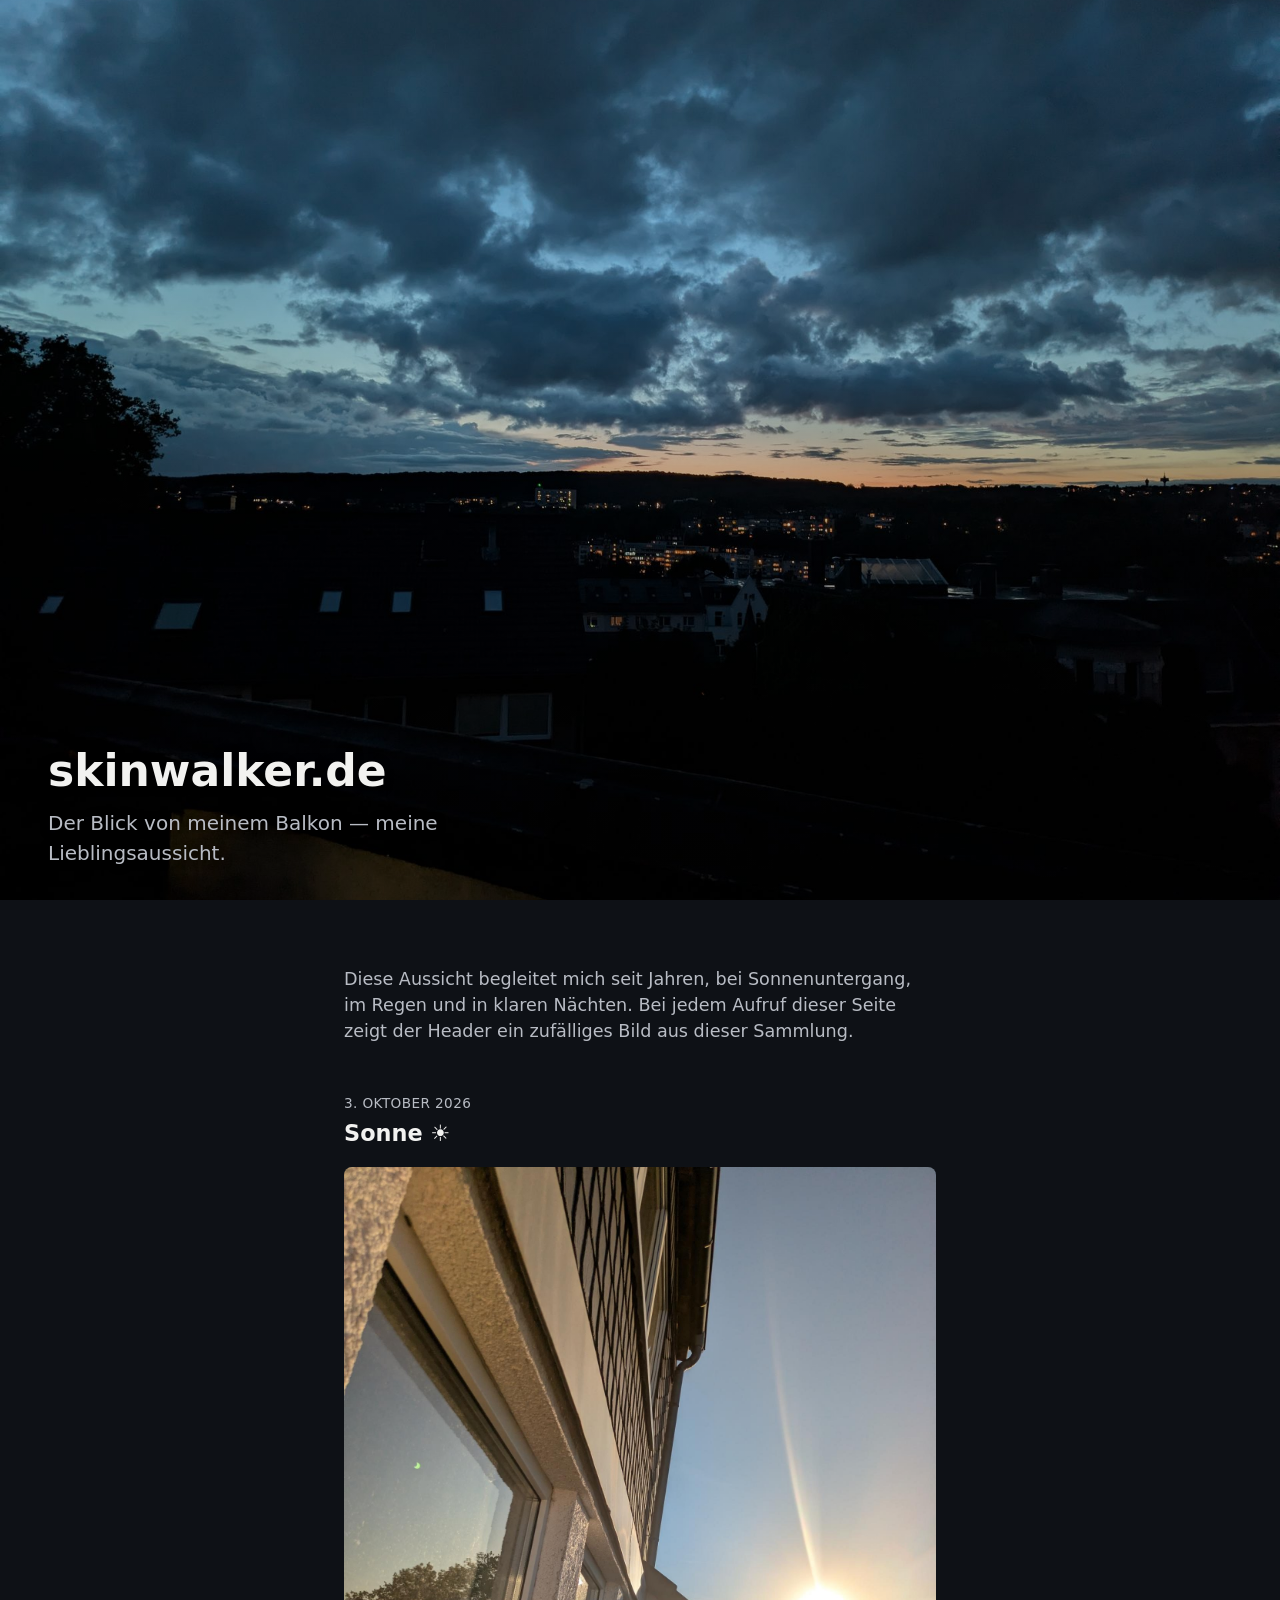
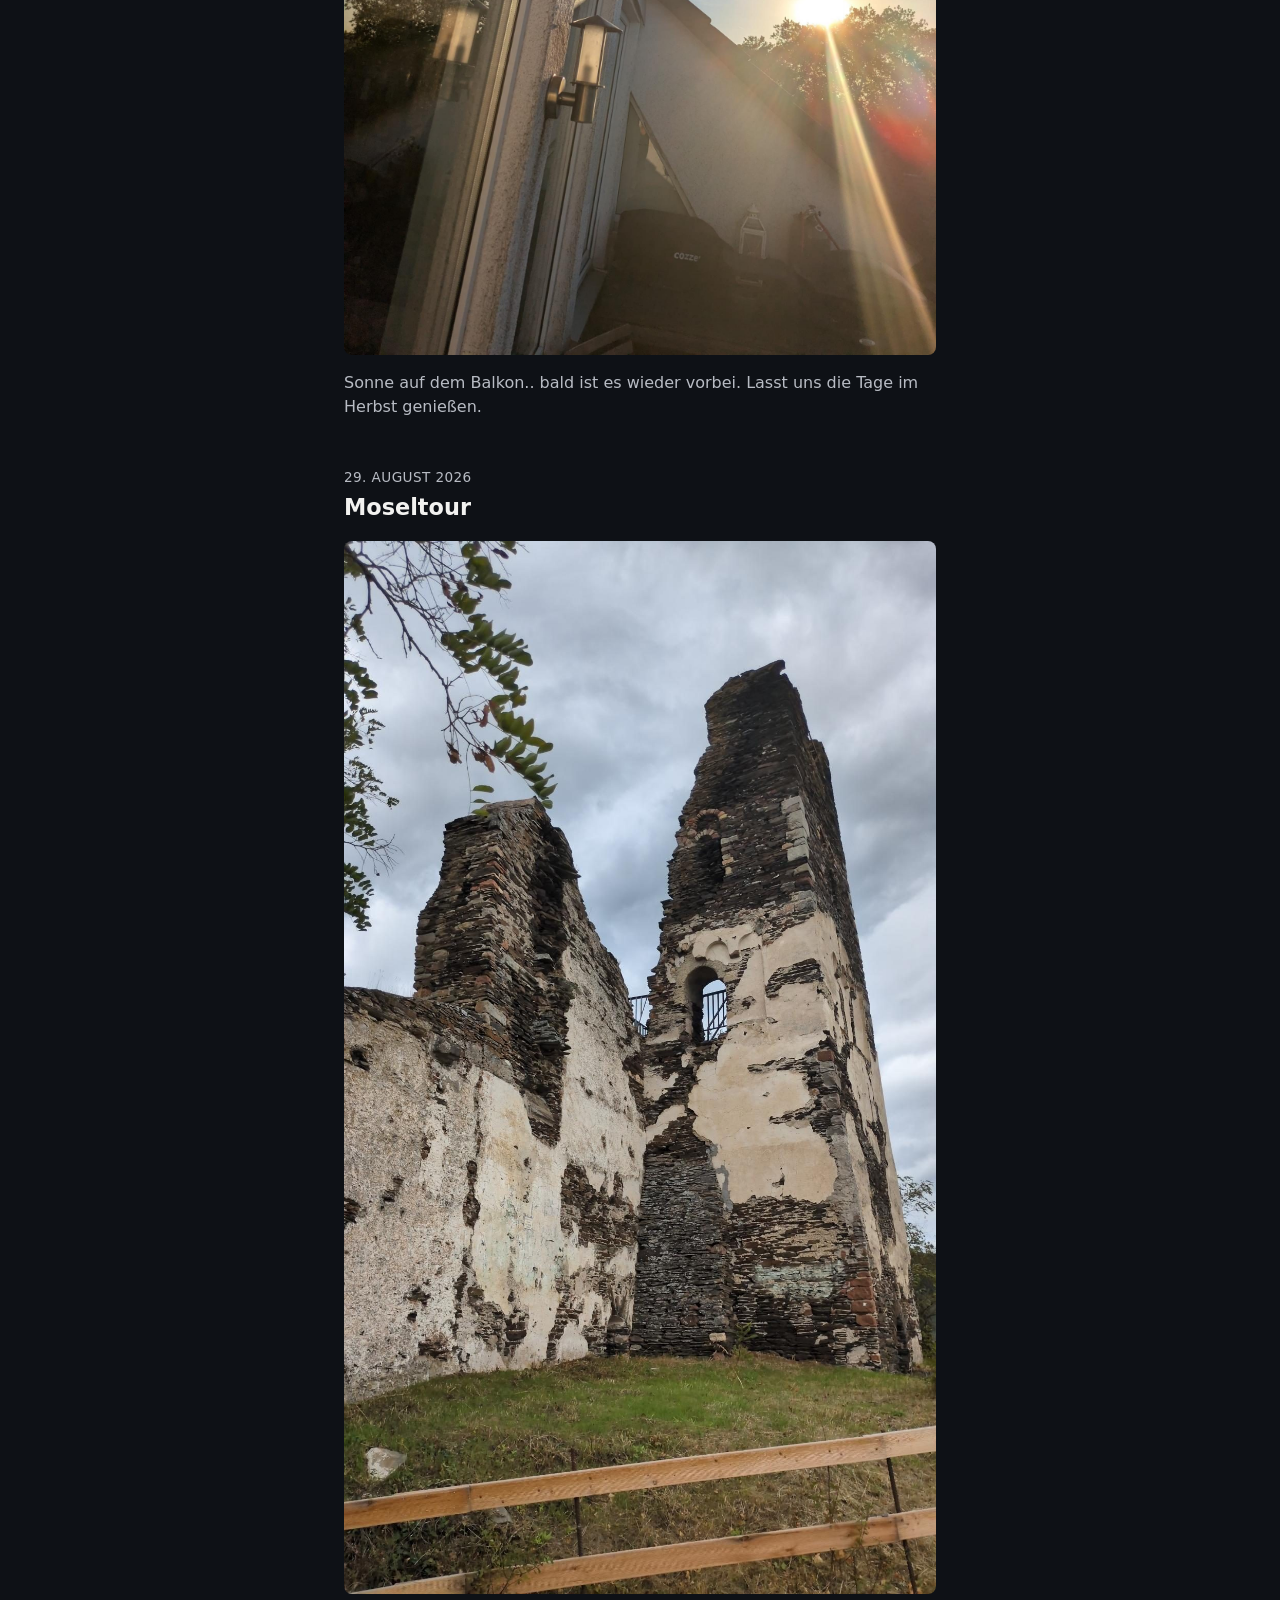
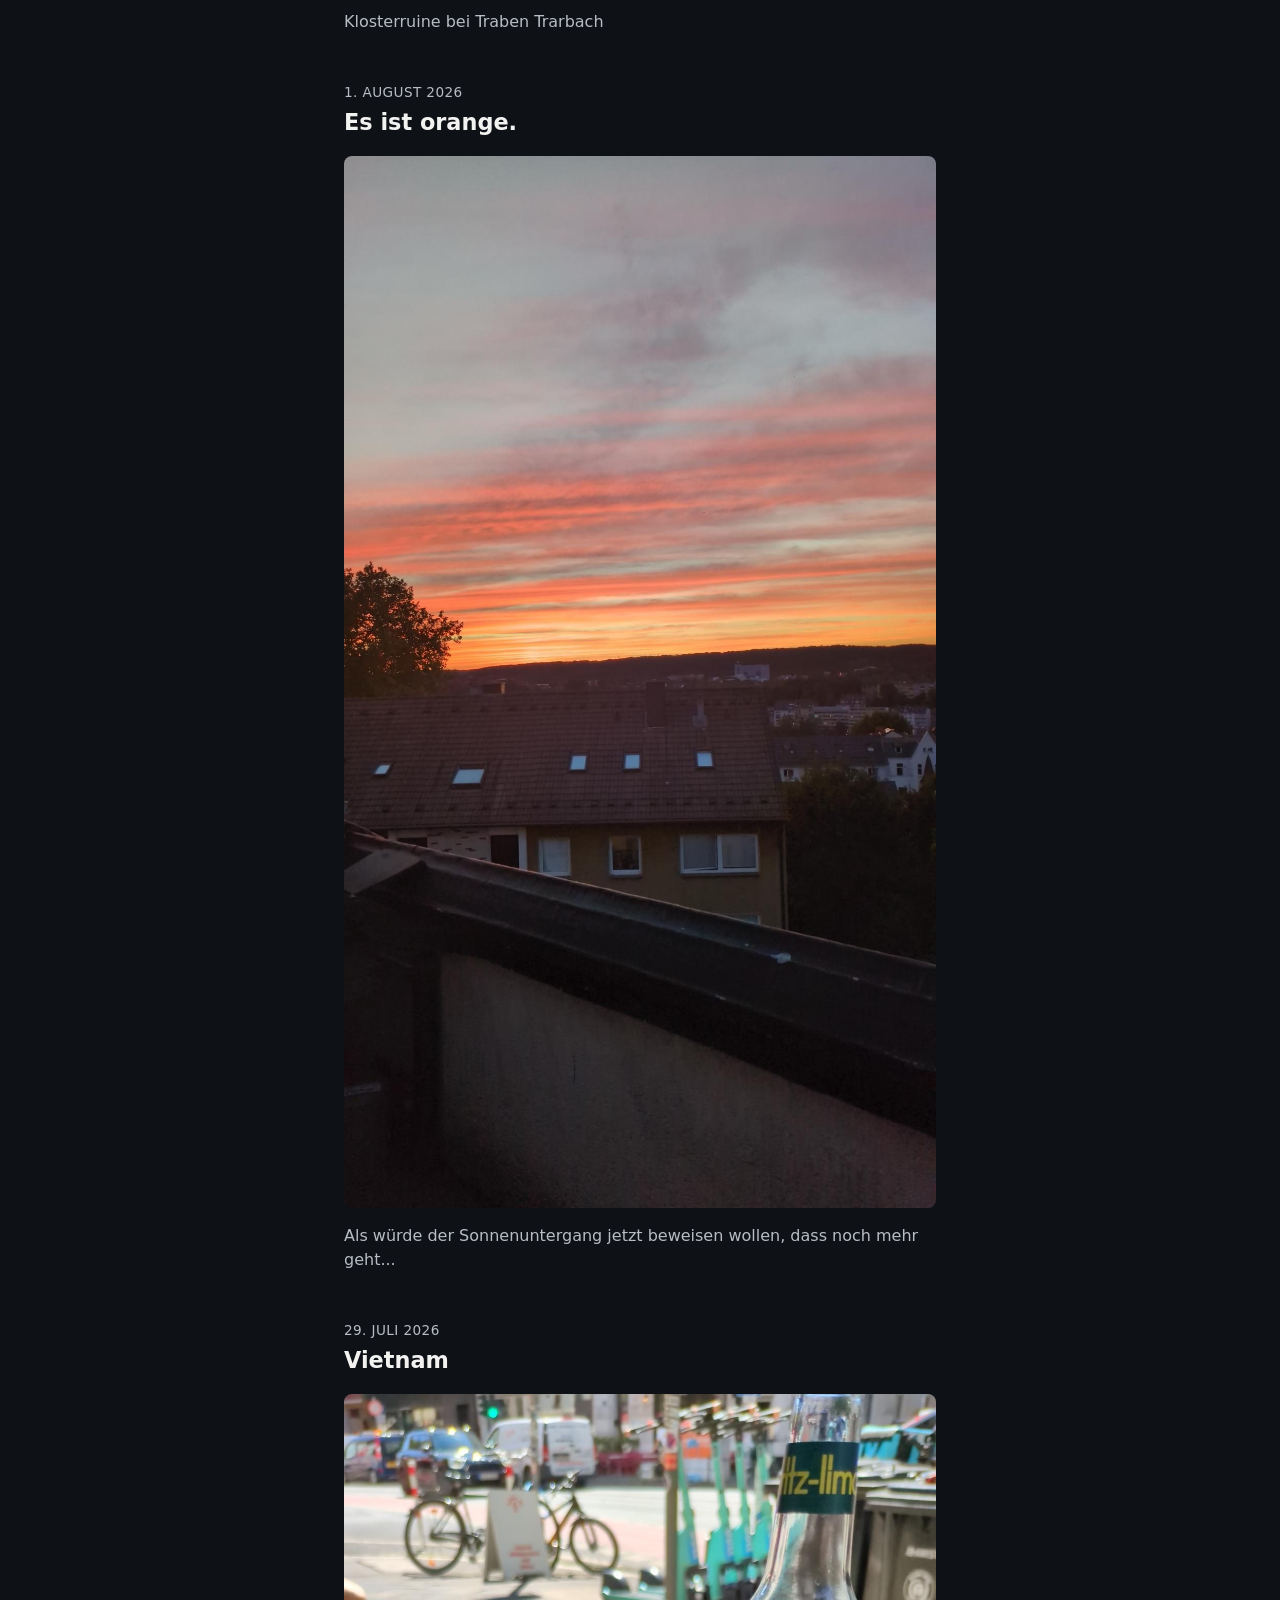
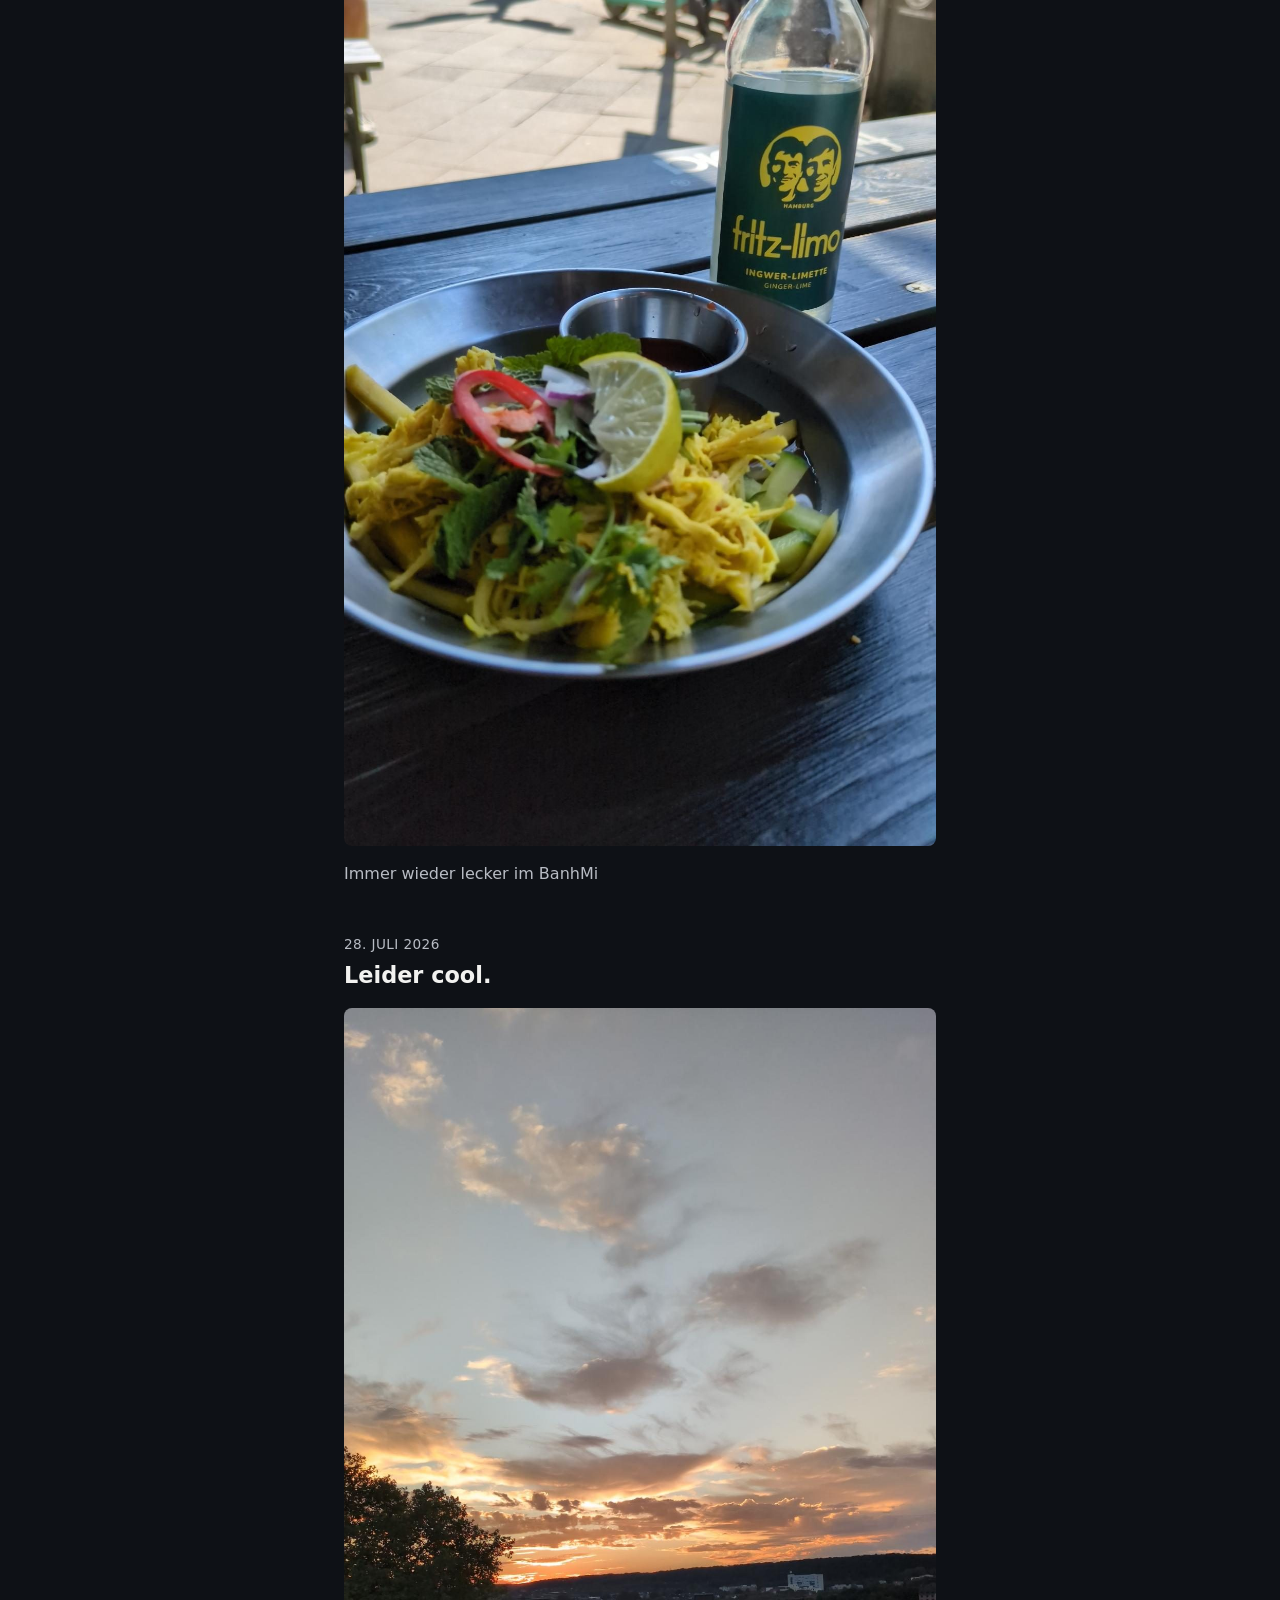
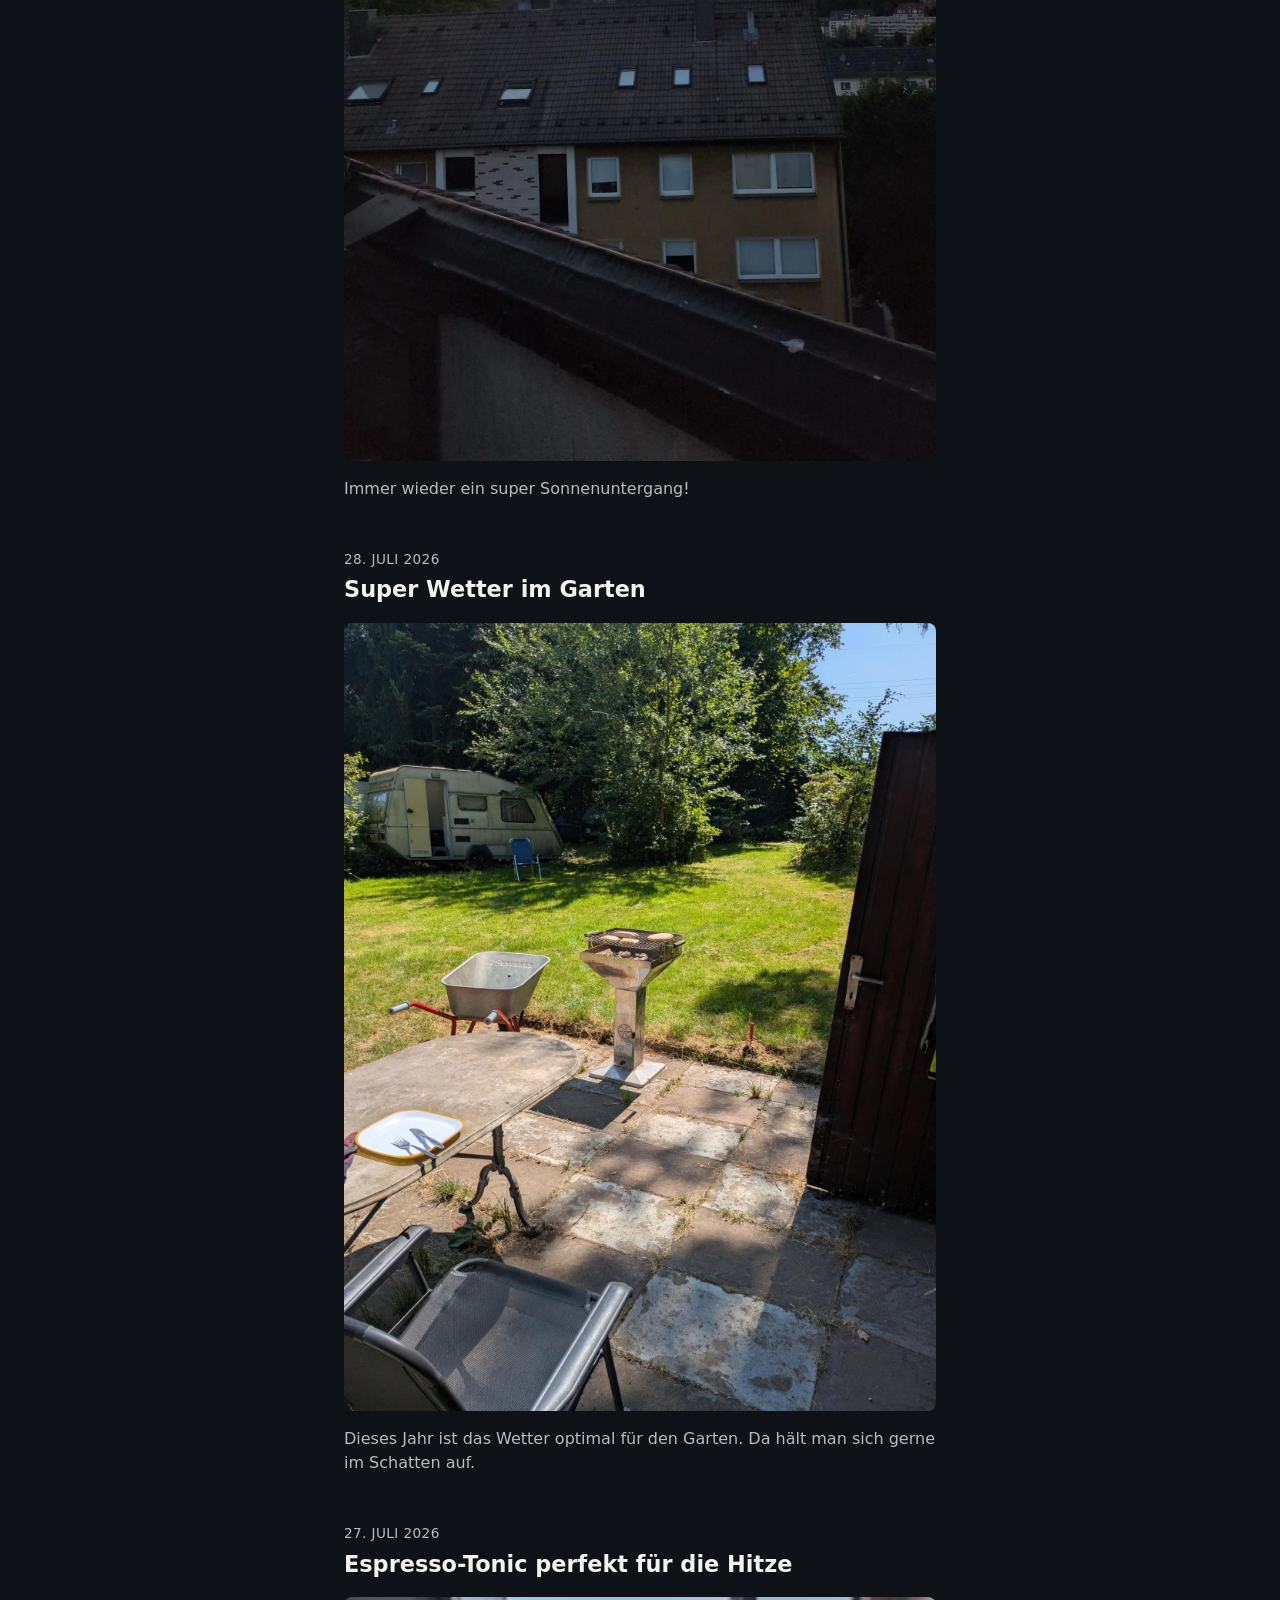
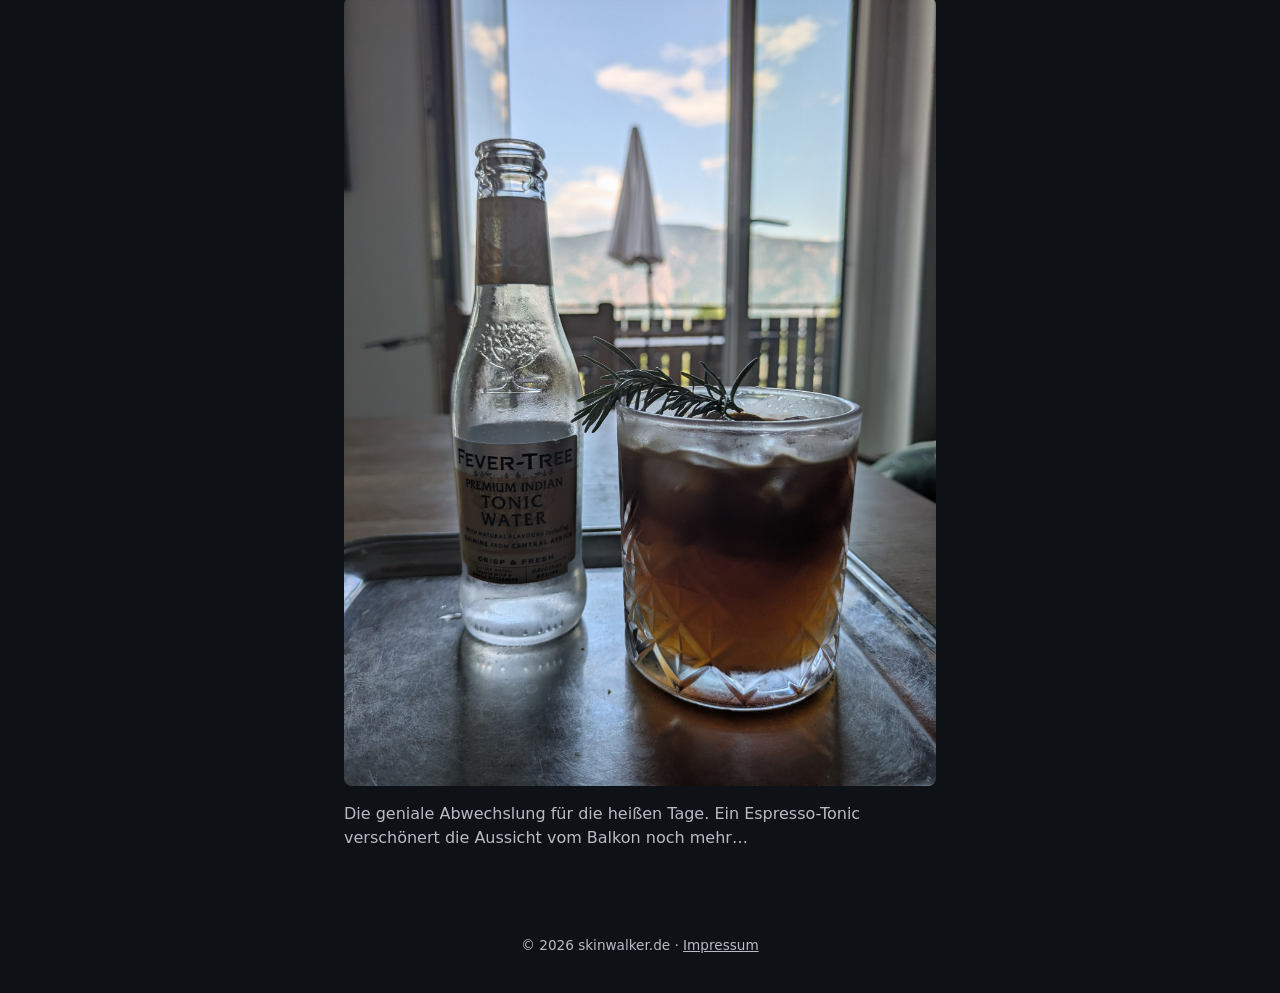
<file: site/index.html>
<!doctype html>
<html lang="de">
<head>
  <meta charset="utf-8" />
  <meta name="viewport" content="width=device-width, initial-scale=1" />
  <title>skinwalker.de</title>
  <meta name="description" content="Der Blick von meinem Balkon." />
  <link rel="stylesheet" href="css/style.css" />
</head>
<body>
  <header id="hero" class="hero">
    <div class="hero-content">
      <h1>skinwalker.de</h1>
      <p>Der Blick von meinem Balkon &mdash; meine Lieblingsaussicht.</p>
    </div>
  </header>

  <main>
    <p class="intro">
      Diese Aussicht begleitet mich seit Jahren, bei Sonnenuntergang, im
      Regen und in klaren Nächten. Bei jedem Aufruf dieser Seite zeigt der
      Header ein zufälliges Bild aus dieser Sammlung.
    </p>

    <section class="posts" id="posts">

      <!--
        Neuer Beitrag: diesen kompletten <article class="post">-Block
        kopieren und Datum, Überschrift, Bildpfad/Alt-Text und den Text
        anpassen. Bild vorher mit scripts/prepare-images.py nach
        site/img/pics/ aufbereiten lassen.
      -->
      <article class="post">
        <p class="post-date">3. Oktober 2026</p>
        <h2 class="post-title">Sonne ☀️</h2>
        <img
          class="post-image"
          src="img/pics/2026-10-03-sonne.jpg"
          alt="Sonne auf dem Balkon im Herbst"
          loading="lazy"
        />
        <p class="post-text">
          Sonne auf dem Balkon.. bald ist es wieder vorbei. Lasst uns die Tage im Herbst genießen.
        </p>
      </article>

      <article class="post">
        <p class="post-date">29. August 2026</p>
        <h2 class="post-title">Moseltour</h2>
        <img
          class="post-image"
          src="img/pics/2026-08-29-moseltour.jpg"
          alt="Klosterruine bei Traben-Trarbach an der Mosel"
          loading="lazy"
        />
        <p class="post-text">
          Klosterruine bei Traben Trarbach
        </p>
      </article>

      <article class="post">
        <p class="post-date">1. August 2026</p>
        <h2 class="post-title">Es ist orange.</h2>
        <img
          class="post-image"
          src="img/pics/2026-08-01-es-ist-orange.jpg"
          alt="Orangefarbener Sonnenuntergang über der Aussicht"
          loading="lazy"
        />
        <p class="post-text">
          Als würde der Sonnenuntergang jetzt beweisen wollen, dass noch mehr geht...
        </p>
      </article>

      <article class="post">
        <p class="post-date">29. Juli 2026</p>
        <h2 class="post-title">Vietnam</h2>
        <img
          class="post-image"
          src="img/pics/2026-07-29-vietnam.jpg"
          alt="Bild zum Beitrag: Vietnam"
          loading="lazy"
        />
        <p class="post-text">
          Immer wieder lecker im BanhMi
        </p>
      </article>

      <article class="post">
        <p class="post-date">28. Juli 2026</p>
        <h2 class="post-title">Leider cool.</h2>
        <img
          class="post-image"
          src="img/pics/2026-07-28-leider-cool.jpg"
          alt="Sonnenuntergang mit Wolken ueber Wuppertal"
          loading="lazy"
        />
        <p class="post-text">
          Immer wieder ein super Sonnenuntergang!
        </p>
      </article>

      <article class="post">
        <p class="post-date">28. Juli 2026</p>
        <h2 class="post-title">Super Wetter im Garten</h2>
        <img
          class="post-image"
          src="img/pics/2026-07-28-super-wetter-im-garten.jpg"
          alt="Sonniger Garten mit Grill, Terrasse und Schatten unter Bäumen"
          loading="lazy"
        />
        <p class="post-text">
          Dieses Jahr ist das Wetter optimal für den Garten. Da hält man sich gerne im Schatten auf.
        </p>
      </article>

      <article class="post">
        <p class="post-date">27. Juli 2026</p>
        <h2 class="post-title">Espresso-Tonic perfekt für die Hitze</h2>
        <img
          class="post-image"
          src="img/pics/pxl_20260624_141933177.jpg"
          alt="Ein Glas Espresso-Tonic mit Rosmarin-Garnitur auf einem Tisch, im Hintergrund der Balkon"
          loading="lazy"
        />
        <p class="post-text">
          Die geniale Abwechslung für die heißen Tage. Ein Espresso-Tonic
          verschönert die Aussicht vom Balkon noch mehr&hellip;
        </p>
      </article>

    </section>
  </main>

  <footer>
    <p>&copy; 2026 skinwalker.de &middot; <a href="impressum.html">Impressum</a></p>
  </footer>

  <script src="js/hero.js"></script>
</body>
</html>
</file>
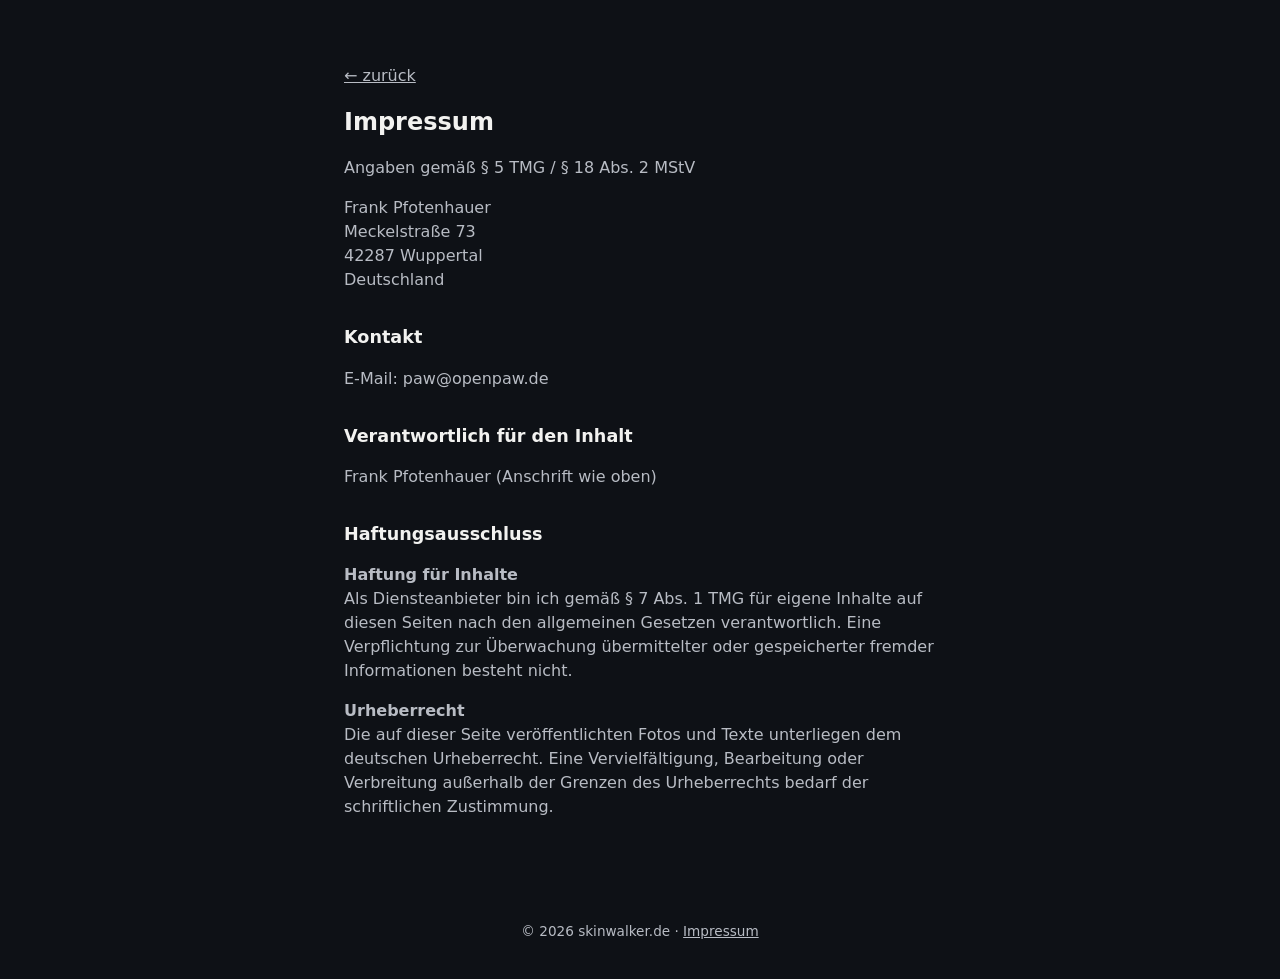
<file: site/impressum.html>
<!doctype html>
<html lang="de">
<head>
  <meta charset="utf-8" />
  <meta name="viewport" content="width=device-width, initial-scale=1" />
  <title>Impressum &mdash; skinwalker.de</title>
  <link rel="stylesheet" href="css/style.css" />
</head>
<body>
  <main class="legal">
    <p><a href="index.html">&larr; zurück</a></p>
    <h1>Impressum</h1>
    <p>
      Angaben gemäß § 5 TMG / § 18 Abs. 2 MStV
    </p>
    <p>
      Frank Pfotenhauer<br>
      Meckelstraße 73<br>
      42287 Wuppertal<br>
      Deutschland
    </p>
    <h2>Kontakt</h2>
    <p>
      E-Mail: paw@openpaw.de
    </p>
    <h2>Verantwortlich für den Inhalt</h2>
    <p>
      Frank Pfotenhauer (Anschrift wie oben)
    </p>
    <h2>Haftungsausschluss</h2>
    <p>
      <strong>Haftung für Inhalte</strong><br>
      Als Diensteanbieter bin ich gemäß § 7 Abs. 1 TMG für eigene Inhalte auf diesen Seiten nach den allgemeinen Gesetzen verantwortlich. Eine Verpflichtung zur Überwachung übermittelter oder gespeicherter fremder Informationen besteht nicht.
    </p>
    <p>
      <strong>Urheberrecht</strong><br>
      Die auf dieser Seite veröffentlichten Fotos und Texte unterliegen dem deutschen Urheberrecht. Eine Vervielfältigung, Bearbeitung oder Verbreitung außerhalb der Grenzen des Urheberrechts bedarf der schriftlichen Zustimmung.
    </p>
  </main>

  <footer>
    <p>&copy; 2026 skinwalker.de &middot; <a href="impressum.html">Impressum</a></p>
  </footer>
</body>
</html>
</file>
<file: site/css/style.css>
:root {
  color-scheme: light dark;
  --bg: #0e1116;
  --fg: #f2f2f0;
  --muted: #b8bcc4;
}

* {
  box-sizing: border-box;
}

body {
  margin: 0;
  font-family: system-ui, -apple-system, "Segoe UI", Roboto, sans-serif;
  background: var(--bg);
  color: var(--fg);
  line-height: 1.5;
}

.hero {
  position: relative;
  min-height: 100vh;
  background-color: #1a1f27;
  background-size: cover;
  background-position: center;
  background-repeat: no-repeat;
  display: flex;
  align-items: flex-end;
}

.hero-content {
  padding: 2rem clamp(1rem, 5vw, 3rem);
  max-width: 40rem;
}

.hero-content h1 {
  margin: 0 0 0.25rem;
  font-size: clamp(1.75rem, 5vw, 2.75rem);
  font-weight: 600;
  text-shadow: 0 1px 8px rgba(0, 0, 0, 0.5);
}

.hero-content p {
  margin: 0;
  font-size: clamp(1rem, 2.5vw, 1.25rem);
  color: var(--muted);
  text-shadow: 0 1px 8px rgba(0, 0, 0, 0.5);
}

main {
  max-width: 40rem;
  margin: 0 auto;
  padding: 3rem 1.5rem;
}

.intro {
  font-size: 1.1rem;
  color: var(--muted);
}

.posts {
  display: flex;
  flex-direction: column;
  gap: 3rem;
  margin-top: 3rem;
}

.post-date {
  margin: 0 0 0.25rem;
  font-size: 0.85rem;
  color: var(--muted);
  text-transform: uppercase;
  letter-spacing: 0.03em;
}

.post-title {
  margin: 0 0 1rem;
  font-size: 1.4rem;
}

.post-image {
  display: block;
  width: 100%;
  height: auto;
  border-radius: 0.5rem;
  margin-bottom: 1rem;
}

.post-text {
  margin: 0;
  color: var(--muted);
}

footer {
  text-align: center;
  padding: 1.5rem;
  font-size: 0.85rem;
  color: var(--muted);
}

footer a {
  color: inherit;
}

.legal h1 {
  font-size: 1.5rem;
}

.legal h2 {
  font-size: 1.1rem;
  margin-top: 2rem;
}

.legal p {
  color: var(--muted);
}

.legal a {
  color: inherit;
}
</file>
